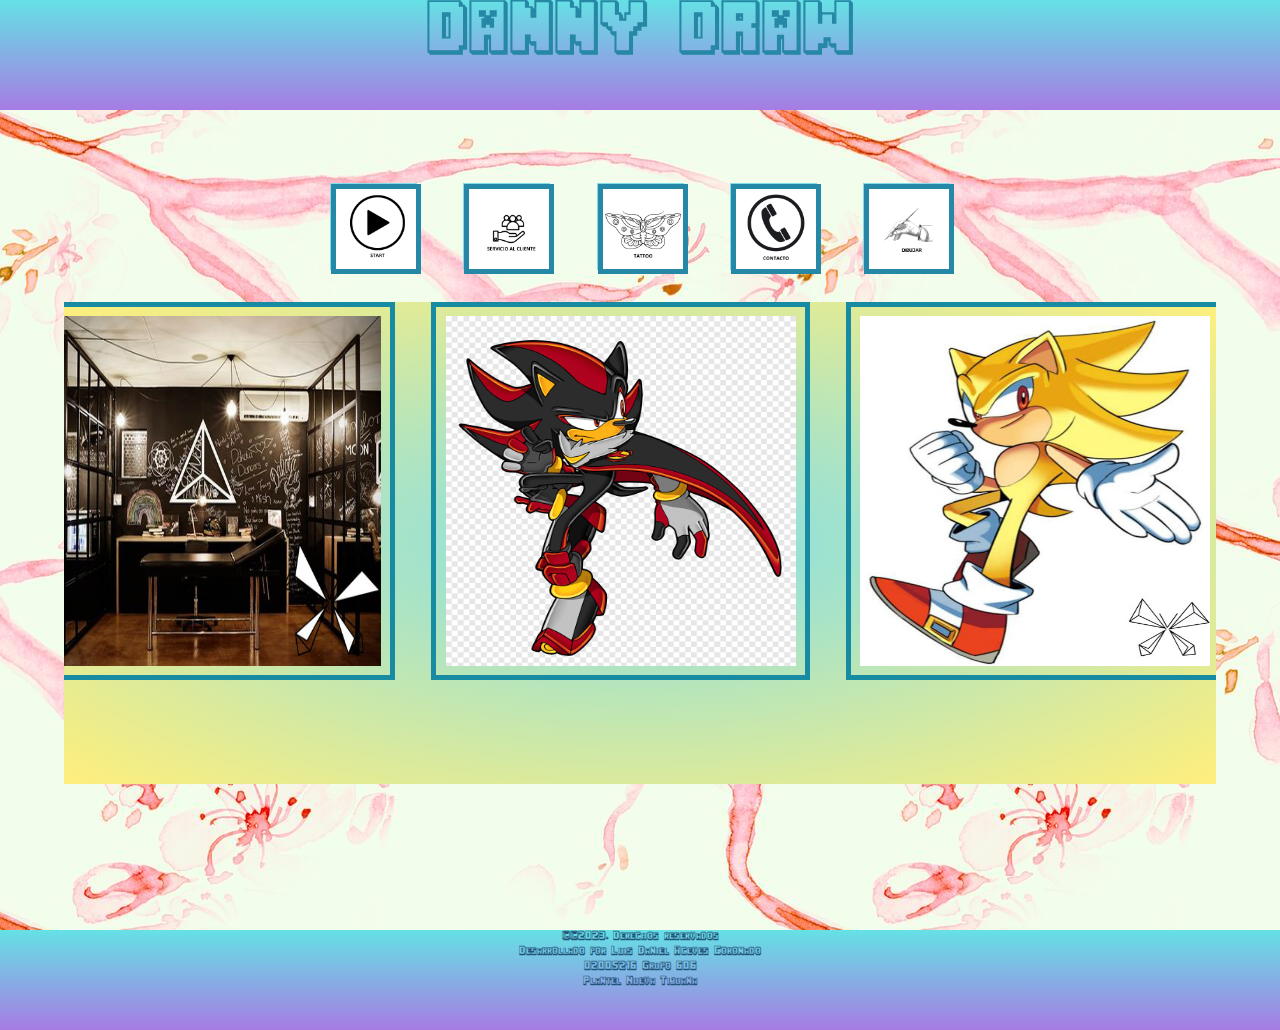
<file: index.html>
<!DOCTYPE html>
 <html>
	<head>
		<title>
			DANNY DRAW
		</title>
		<link rel="shorcut icon" href="logo.png">
		<link rel="stylesheet" href="css/estilo.css">
		<link rel="preconnect" href="https://fonts.googleapis.com">
		<link rel="preconnect" href="https://fonts.gstatic.com" crossorigin>
		<link href="https://fonts.googleapis.com/css2?family=Metal+Mania&display=swap" rel="stylesheet">
	</head>
	<body>
									<center>
		<div id="top">
		<p class="title">
		DANNY DRAW
		</p>
		</div>
		
		<br>
		
				<div class="menu">
		<img class="buttons" src="imagenes/1.png" alt="boton de inicio">
				</div>
		
				<div class="menu">
			<A href="html/nosotros.html">
		<img class="buttons" src="imagenes/2.png" alt="boton de servicio al cliente">
			</A>
				</div>
				
				<div class="menu">
			<A href="html/dibujos.html">
		<img class="buttons" src="imagenes/3.png" alt="boton de dibujos">
			</A>
				</div>
		
				<div class="menu">
			<a href="html/contactos.html">
		<img class="buttons" src="imagenes/4.png" alt="boton de contacto">
			</a>
				</div>
		
				<div class="menu">
			<a href="html/ideas.html">
		<img class="buttons" src="imagenes/DIBUJAR.png" alt="boton de pasos para dibujar">
			</a>
				</div>
			
					<div id="principal">
			<marquee behavior="alternate" loop="x" align="center">
		
		<img class="imgmarq" src="imagenes/estudioo.jpg" alt="foto del estudio">
		
		<img class="imgmarq" src="imagenes/sonicc.png" alt="foto del sonic1">
		
		<img class="imgmarq" src="imagenes/sonic 2.jpg" alt="foto del sonic">
		
		<img class="imgmarq" src="imagenes/sonic.jpg" alt="foto del sonic">
	
			</marquee>
		<br><br>
		
					</div>
		<br><br>	
				<div id="piep">
		<p class="pie">
			&copy;©2023. Derechos reservados
			<br>
			Desarrollado por Luis Daniel Aceves Coronado 
			<br>
			02005216 Grupo 606
			<br>
			Plantel Nueva Tijuana
		</p>
				</div>
		
									</center>
	</body>
   </html>
</file>
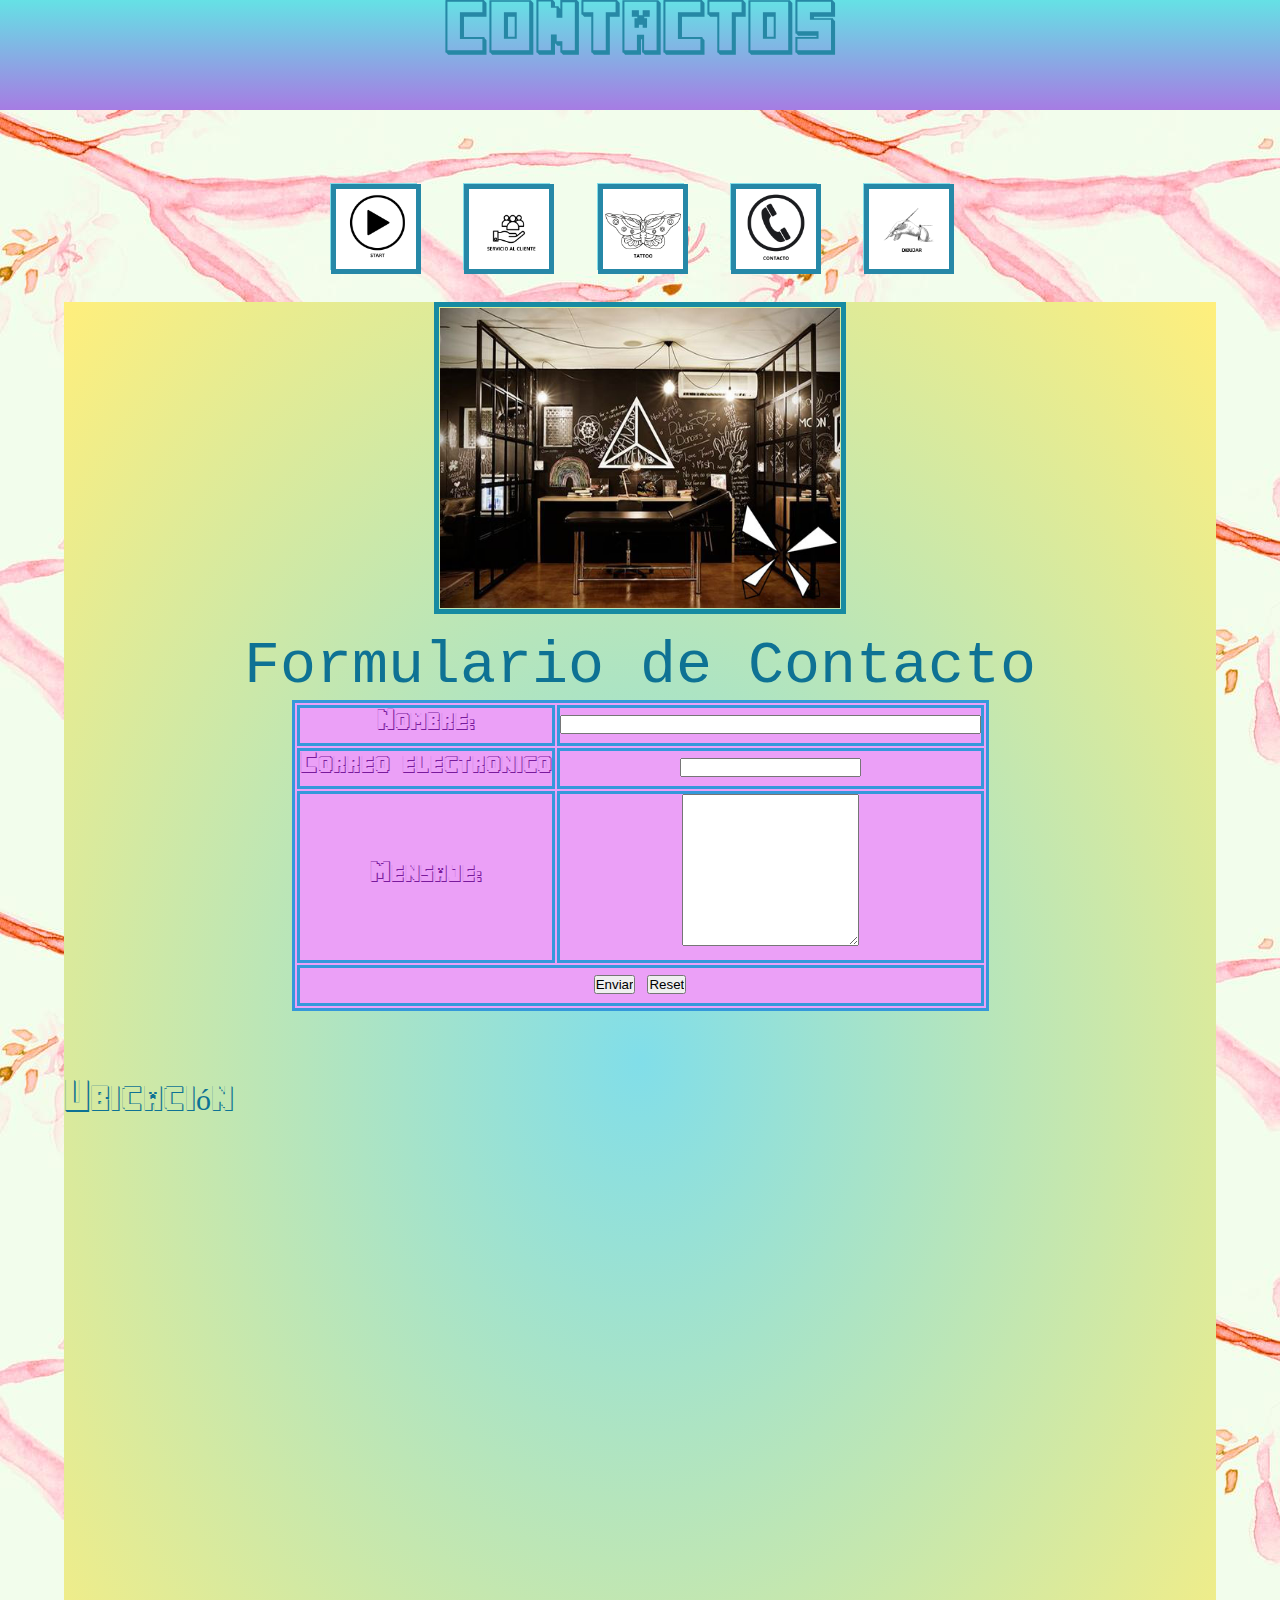
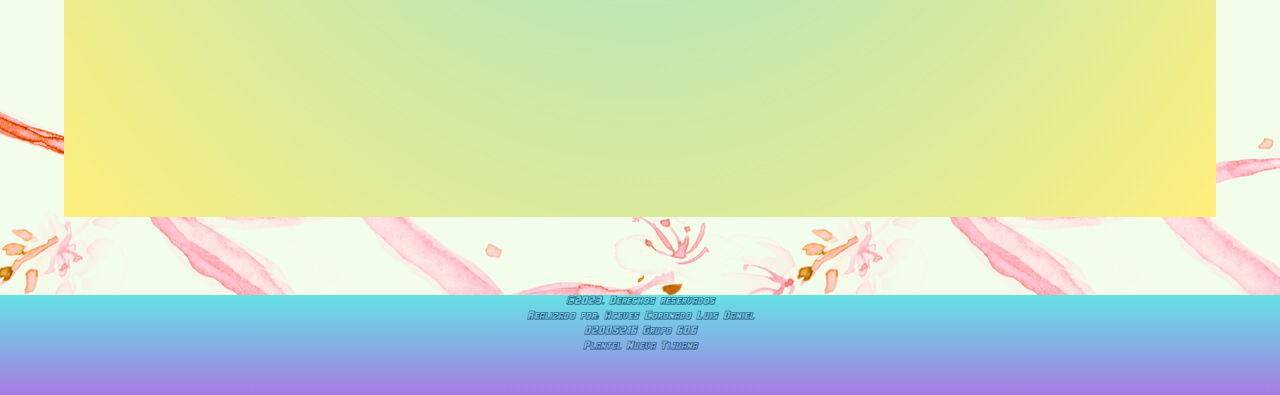
<file: html/contactos.html>
<!DOCTYPE html>
 <html>
	<head>
		<title>
			CONTACTOS-DANNY DRAW
		</title>
		<link rel="shorcut icon" href="../logo.png">
		<link rel="stylesheet" href="../css/estilo.css">
	</head>
	<body>
		<center>
			<div id="top">
			<p class="title">
			CONTACTOS
			</p>
			</div>
		<br>
				<!--hipervinculo al inicio../-->
				<div class="menu">
		<a href="../index.html">
		<img class="buttons"src="../imagenes/1.png" alt="boton de inicio">
		</a>
				</div>
		
				<div class="menu">
		<a href="../html/nosotros.html">
		<img class="buttons"src="../imagenes/2.png" alt="boton de servicio al cliente">
		</a>	
				</div>
		
				<div class="menu">
		<a href="../html/dibujos.html">
		<img class="buttons"src="../imagenes/3.png" alt="boton de dibujos">
		</a>
				</div>
		
				<div class="menu">
		<a href="../html/contactos.html">
		<img class="buttons"src="../imagenes/4.png" alt="boton de contacto">
		</a>
				</div>
		
				<div class="menu">
		<a href="../html/ideas.html">
		<img class="buttons"src="../imagenes/DIBUJAR.png" alt="boton de pasos para dibujar">
		</a>
				</div>
				
			<div id="principal">
		<img class="othersimg"src="../imagenes/estudioo.jpg" alt="foto del estudio">
		<br>
			Formulario de Contacto
			<br>
		<form action="mailto:coronadodaniel373@gmail.com">
			
			<table class="table">
				<tr>
			<td>
				<label for="Nombre">Nombre:</label>
			</td>
			
			<td>
			<input type="text" size="50"
			name="nombre" id="nombre"></input>
			</td>
				</tr>
				<tr>
			<td>
				<label for="email"> Correo electronico</label>
			</td>
			<td>
				<input type="email"	id="email" name="email"/></input>
			</td>
				</tr>
				<tr>
			<td>
				<label for="mensaje">Mensaje:</label>
			</td>
			<td>
				<textarea rows="10" cols=""40
				name="mensaje" id="mensaje"/></textarea>
			</td>
				</tr>
			<tr>
				<td colspan="2">
					<input type="submit"
					value="Enviar">
					<input type="reset">
				</td>
			</tr>
						
			</table>
			
			<br>
		<p>Ubicación</p>
		
			</form>
	<center>
		<br> 
		<iframe src="https://www.google.com/maps/embed?pb=!1m18!1m12!1m3!1d3364.61497155225!2d-116.85902728494273!3d32.50971858105352!2m3!1f0!2f0!3f0!3m2!1i1024!2i768!4f13.1!3m3!1m2!1s0x80d93f1268a828ef%3A0xa01dbc5c4e81b4fa!2sC.%20Casa%20Blanca%205041C%2C%20Villa%20del%20Real%20II%2C%2022205%20Tijuana%2C%20B.C.!5e0!3m2!1ses!2smx!4v1678213005272!5m2!1ses!2smx" width="800" height="600" style="border:0;" allowfullscreen="" loading="lazy" referrerpolicy="no-referrer-when-downgrade"></iframe>
		
		<br>
		
			</div>
		<br><i>
			<div id="piep">
		<p class="pie">
		©2023. Derechos reservados
			<br>
			Realizado por: Aceves Coronado Luis Daniel
			<br>
			02005216 Grupo 606
			<br>
			Plantel Nueva Tijuana
			</p>
			</div>
		</center>
	</body>
   </html>
</file>
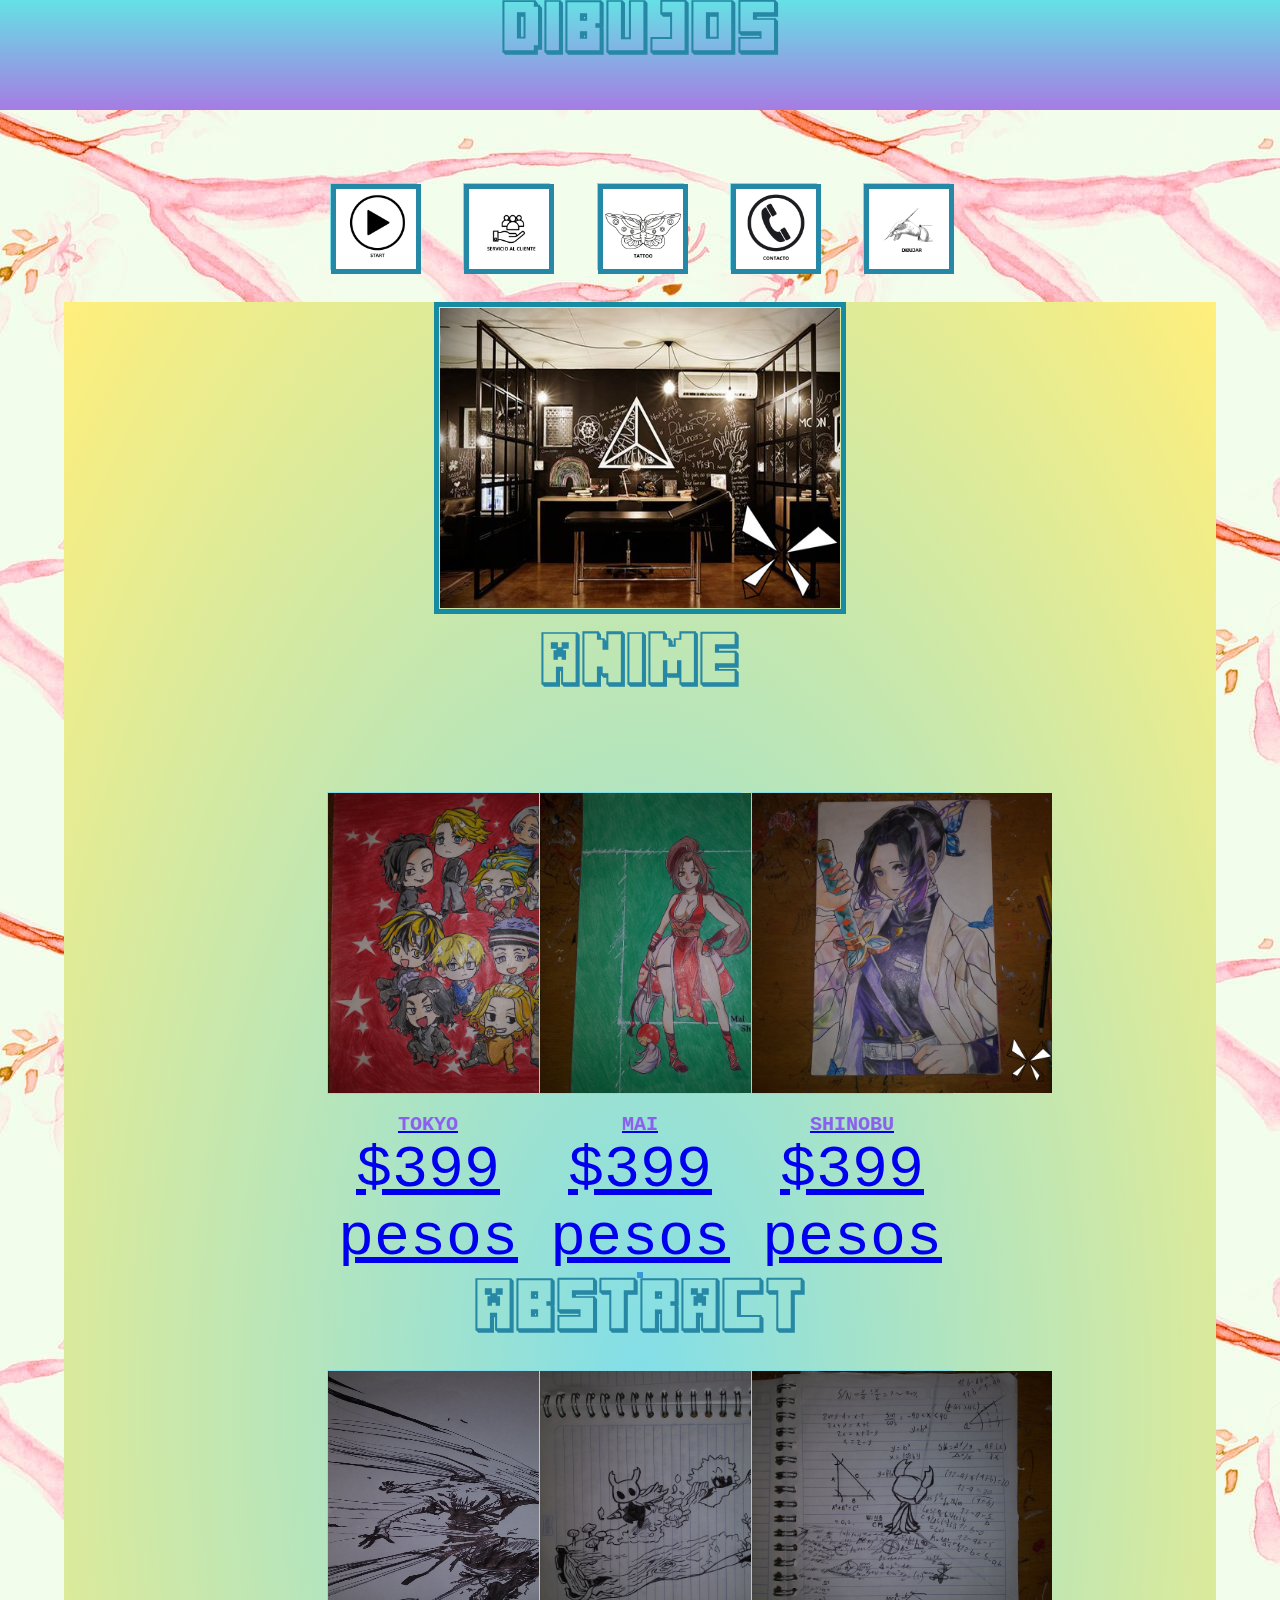
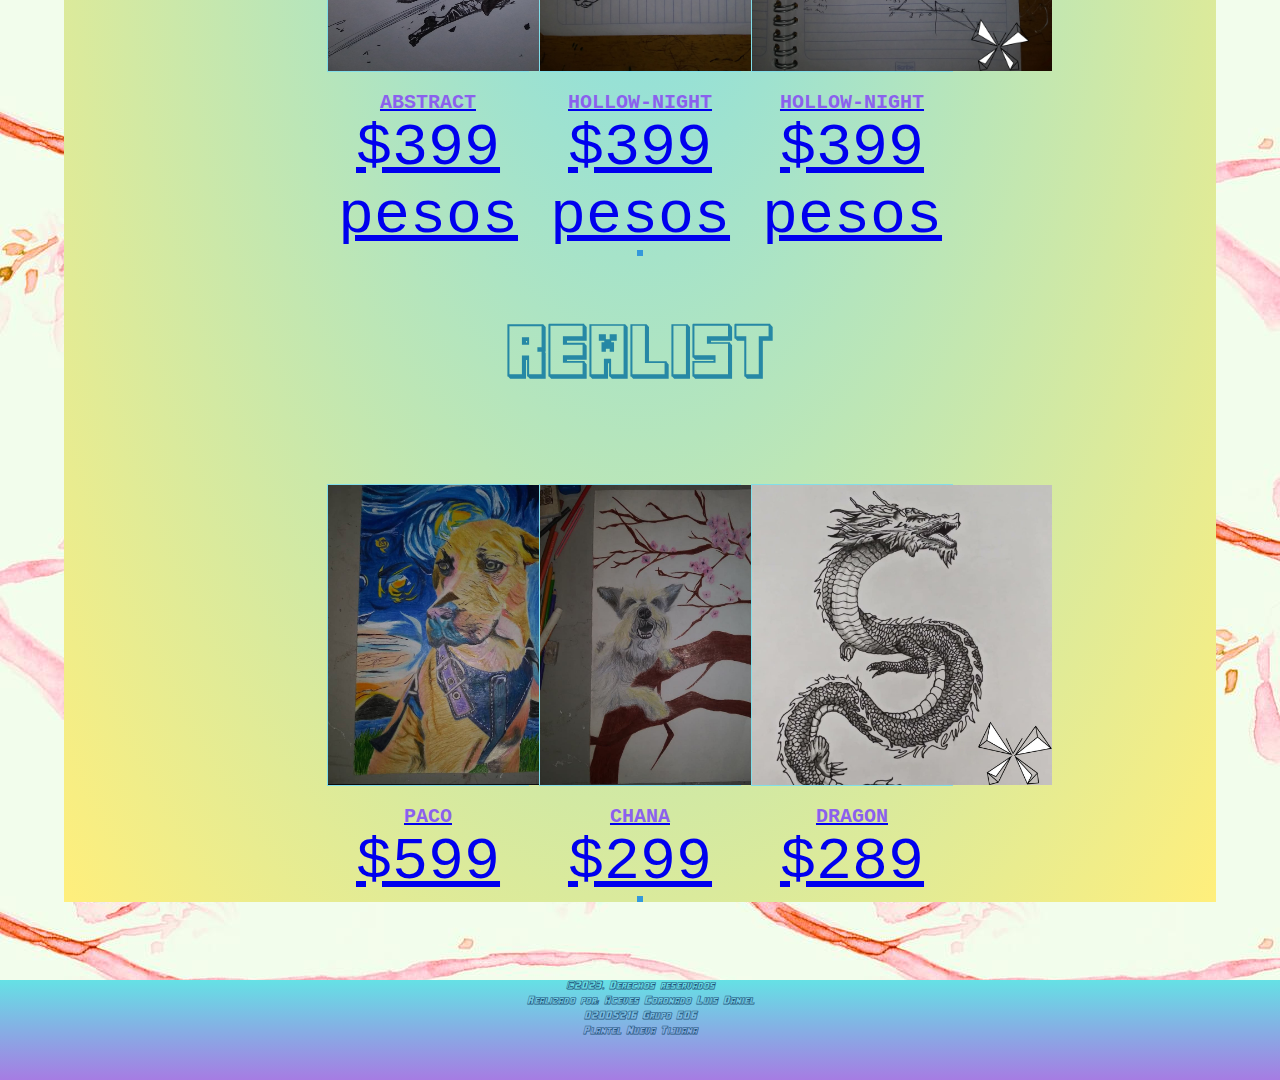
<file: html/dibujos.html>
<!DOCTYPE html>
 <html>
	<head>
		<title>
			Dibujos-DANNY DRAW
		</title>
		<link rel="shorcut icon" href="../logo.png">
		<link rel="stylesheet" href="../css/estilo.css">
	</head>
	<body>
		<center>
			<div id="top">
			<p class="title">
			DIBUJOS
			</p>
			</div>
		<br>
		
				<!--hipervinculo al inicio../-->
					<div class="menu">		
		<a href="../index.html">
		<img class="buttons"src="../imagenes/1.png" alt="boton de inicio">
		</a>
					</div>
		
					<div class="menu">
		<a href="../html/nosotros.html">
		<img class="buttons"src="../imagenes/2.png" alt="boton de servicio al cliente">
		</a>
					</div>
		
					<div class="menu">
		<img class="buttons"src="../imagenes/3.png" alt="boton de dibujos">
		</div>
		
					<div class="menu">
		<a href="../html/contactos.html">
		<img class="buttons"src="../imagenes/4.png" alt="boton de contacto">
		</a>
					</div>
		
					<div class="menu">
		<a href="../html/ideas.html">
		<img class="buttons"src="../imagenes/DIBUJAR.png" alt="boton de dibujos">
		</a>
					</div>
		
			<div id="principal">
			
		<img class="othersimg"src="../imagenes/estudioo.jpg" alt="foto del estudio">
		<br>
		<p class="title">
		<b>ANIME</b> 
		</p>
		<br>

		<table class="table">
		<!--tabla para los renglones-->
			<tr >
			
			<!--tabla celdas de anime-->
				<div class="caja">
					<a href="../html/producto1.html">
			<img class="imgtable"src="../imagenes/tokyo.jpg">
					</a>
			
					<A href="dibujos.html-producto1.html">
			<div class="caja-texto">
			TOKYO
			</div>
			<div class="texto-adicional">
			$399 pesos
					</A>
			</div>
				</div>
			
					<div class="caja">
					<a href="../html/producto2.html">
			<img class="imgtable"src="../imagenes/mai.jpg">
					</a>
					<a href="dibujos.html-producto1.html">
				<div class="caja-texto">
			MAI
				</div>
			<div class="texto-adicional">
			$399 pesos
					</a>
			</div>
					</div>
			
					<div class="caja">
					<a href="../html/producto3.html">
			<img class="imgtable"src="../imagenes/demon.jpg">
					</a>
					<a href="dibujos.html-producto3.html">
				<div class="caja-texto">
				SHINOBU
				</div>
			<div class="texto-adicional">
			$399 pesos
					</a>
			</div>
					</div>

			</tr>
		</table>
		
		<p class="title">
		<b>ABSTRACT</b> 
		</p>
		<table class="table">
					<div class="caja">
					<a href="../html/producto4.html">
			<img class="imgtable"src="../imagenes/abstract.jpg">
					</a>
					<a href="dibujos.html-producto4.html">
				<div class="caja-texto">
				ABSTRACT
				</div>
			<div class="texto-adicional">
			$399 pesos
					</a>
			</div>
					</div>
		
		
					<div class="caja">
					<a href="../html/producto5.html">
			<img class="imgtable"src="../imagenes/abstract2.jpg">
					</a>
					<a href="dibujos.html-producto5.html">
				<div class="caja-texto">
				HOLLOW-NIGHT
				</div>
			<div class="texto-adicional"> 
			$399 pesos
					</a>
			</div>
					</div>
			
					<div class="caja">
						<a href="../html/producto6.html">
						<img class="imgtable"src="../imagenes/abstract3.jpg">
						</a>
					<a href="dibujos.html-producto6.html">
					<div class="caja-texto">
					HOLLOW-NIGHT
					</div>
			<div class="texto-adicional">
			$399 pesos
						</a>
			</div>
					</div>
			
		</table>
			
		<br> 
	<p class="title">
		<b>REALIST</b> 
		</p>
		<br>
		
		<!--tr para tabla de dibujos-->
			
			
			<table class="table">
		
						<div class="caja">
					<a href="../html/producto7.html">
					<img class="imgtable"src="../imagenes/perro.jpg">
					</a>
					<a href="dibujos.html-producto7.html">
				<div class="caja-texto">
				PACO
				</div>
			<div class="texto-adicional">
			$599
					</a>
			</div>
						</div>
			
						<div class="caja">
					<a href="../html/producto8.html">
				<img class="imgtable"src="../imagenes/perra.jpg">
					</a>
					<a href="dibujos.html-producto8.html">
				<div class="caja-texto">
				CHANA
				</div>
			<div class="texto-adicional">
			$299
					</a>
			</div>
						</div>
		
						<div class="caja">
					<a href="../html/producto9.html">
				<img class="imgtable"src="../imagenes/dragon.jpg">
					</a>
					<a href="../html/producto9.html">
				<div class="caja-texto">
				DRAGON
				</div>
			<div class="texto-adicional">
			$289
					</a>
			</div>
						</div>
	
			</table>
			
			</div>
		<br><i>
		<div id="piep">
		<p class="pie">
		©2023. Derechos reservados
			<br>
			Realizado por: Aceves Coronado Luis Daniel
			<br>
			02005216 Grupo 606
			<br>
			Plantel Nueva Tijuana
			</p>
		</div>		
			
		</center>
	</body>
   </html>
</file>
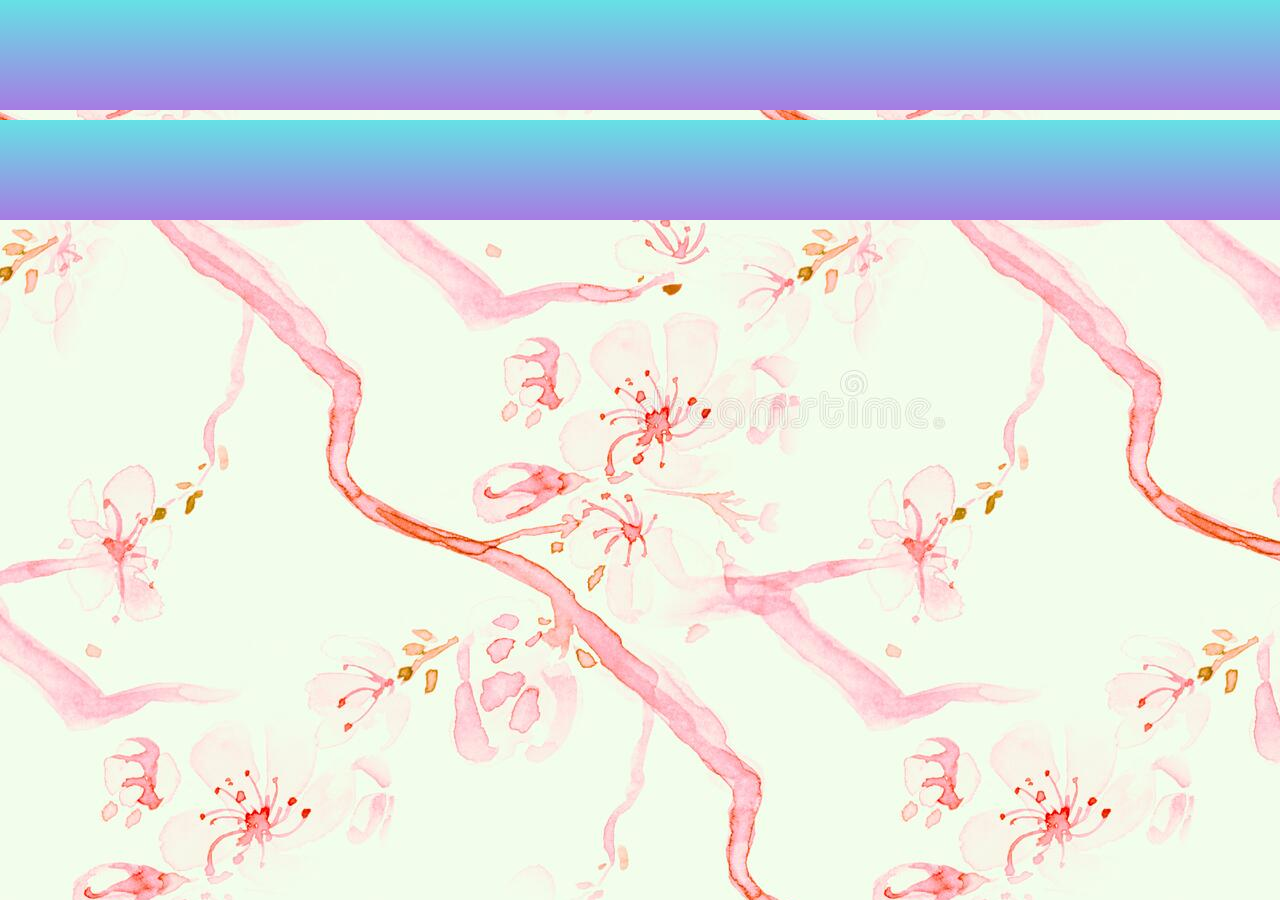
<file: html/ejemplo.html>
<!doctype html>
<html>
	<head>
	<title>
		Ejemplo
	</title>
	<link rel="stylesheet" href="../css/estilo.css">
	</head>
	<body>
		<div id="top">
	
		</div>
		<div id="principal">
		
		</div>
		
		<div id="piep">
		
		</div>
		</body>
		</html>
</file>
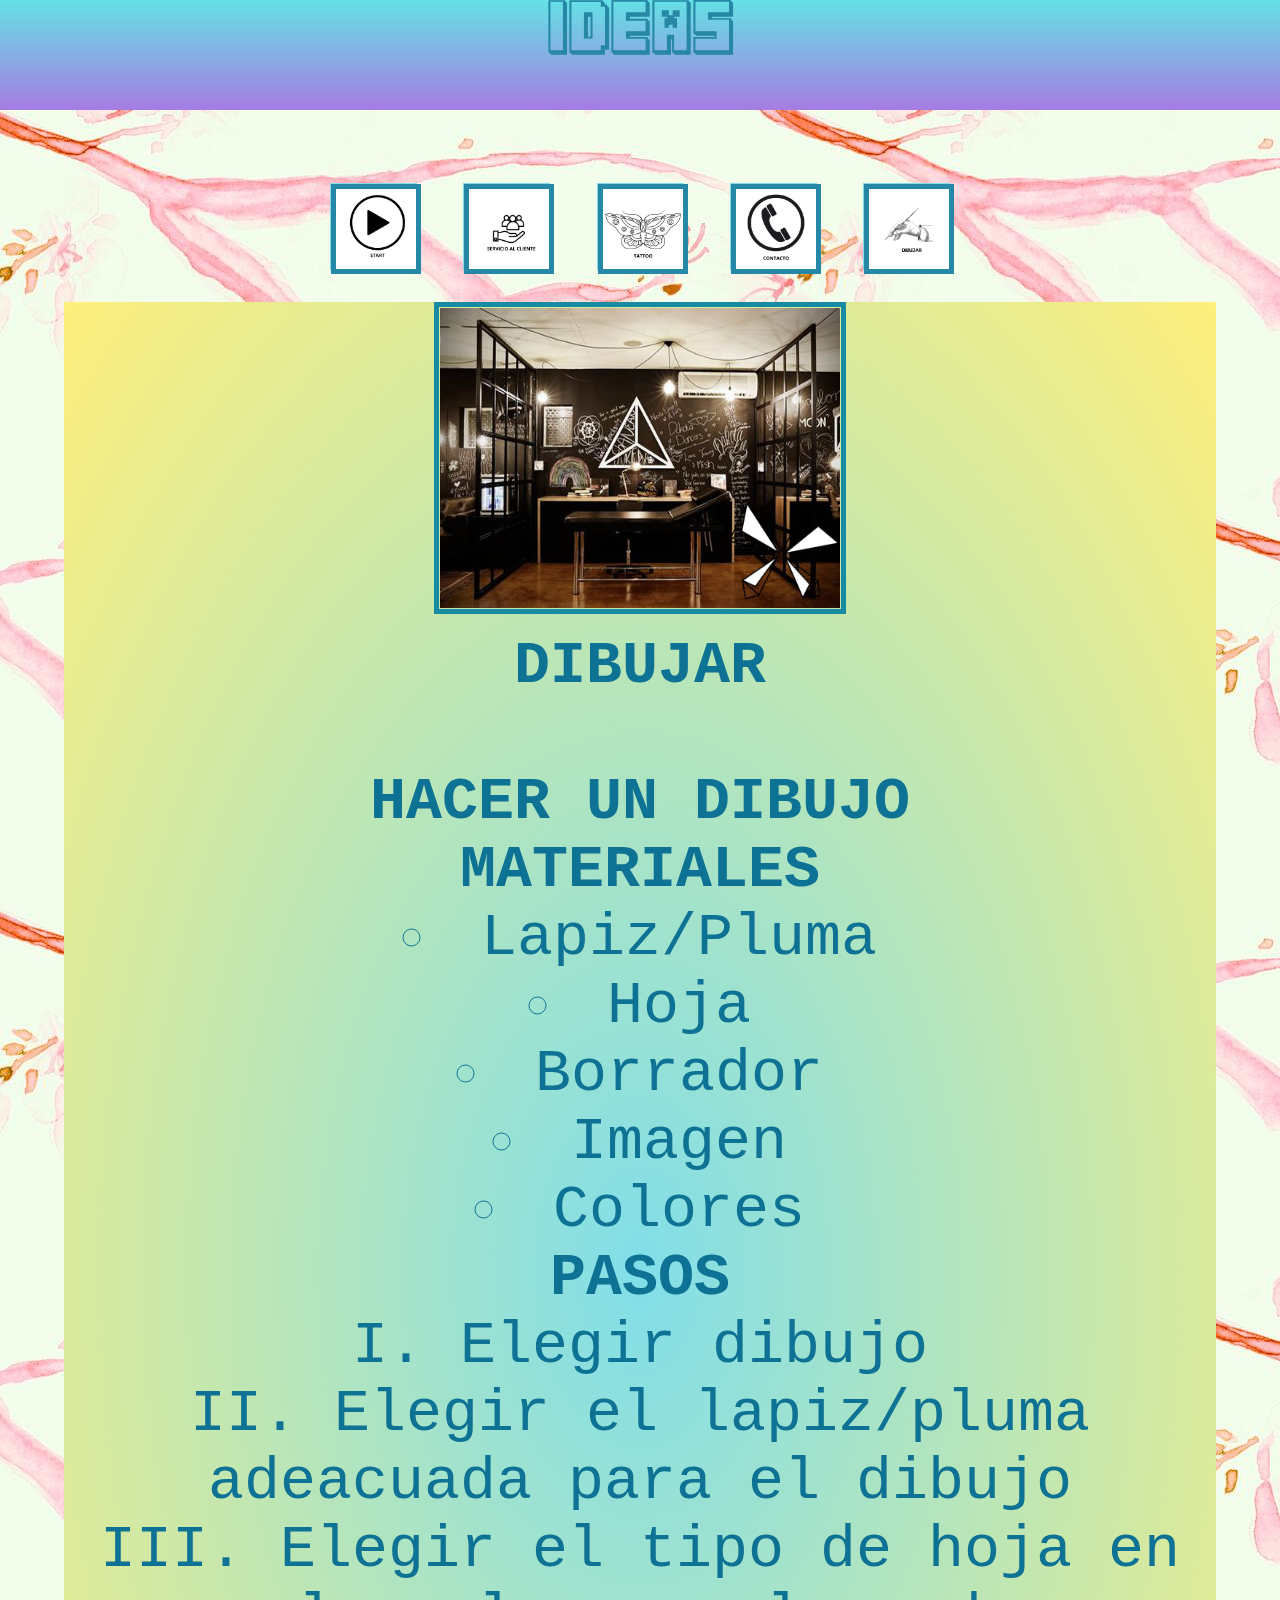
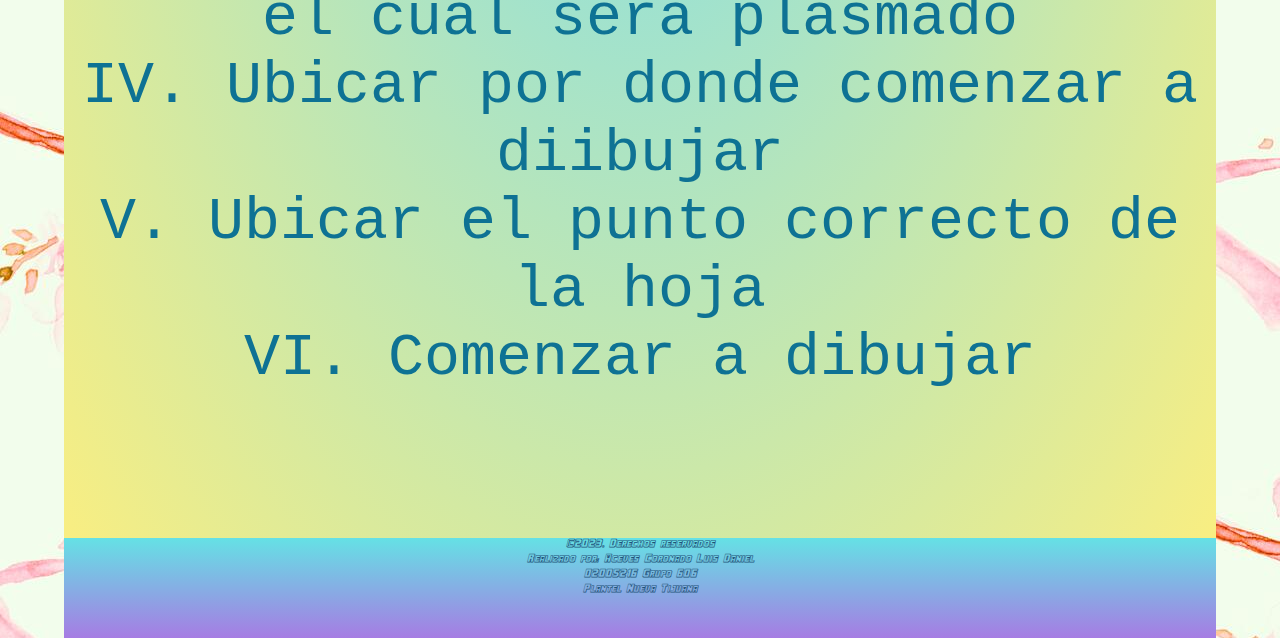
<file: html/ideas.html>
<!DOCTYPE html>
 <html>
	<head>
		<title>
			IDEAS-DANNY DRAW
		</title>
		<link rel="shorcut icon" href="../logo.png">
		<link rel="stylesheet" href="../css/estilo.css">
	</head>
	<body>
		<center>
			<div id="top">
			<p class="title">
			IDEAS
			</p>
			</div>
		<br>
				<!--hipervinculo al inicio../-->
				<div class="menu">
		<a href="../index.html">
		<img class="buttons"src="../imagenes/1.png" alt="boton de inicio">
		</a>
				</div>
				
				<div class="menu">
		<a href="../html/nosotros.html">
		<img class="buttons"src="../imagenes/2.png" alt="boton de servicio al cliente">
		</a>
				</div>
				
				<div class="menu">
		<a href="../html/dibujos.html">
		<img class="buttons"src="../imagenes/3.png" alt="boton de dibujos">
		</a>
				</div>
		
				<div class="menu">
		<a href="../html/contactos.html">
		<img class="buttons"src="../imagenes/4.png" alt="boton de contacto">
		</a>
				</div>
		
				<div class="menu">
		<a href="../html/ideas.html">
		<img class="buttons"src="../imagenes/DIBUJAR.png" alt="boton de pasos para dibujar">
		</a>
				</div>
		
			<div id="principal">
		<img class="othersimg"src="../imagenes/estudioo.jpg" alt="foto del estudio">
		<br>
	
			<b>DIBUJAR</b>
		
	<center>
		<br>
			<b> HACER UN DIBUJO</b>
		<br>
			<b>MATERIALES</b>
		<br>
			<ul>
				<li>Lapiz/Pluma</li>
				<li>Hoja</li>
				<li>Borrador</li>
				<li>Imagen</li>
				<li>Colores</li>
			</ul>
				

			<b>PASOS</b>
		<br>
			<ol>
				<li>Elegir dibujo</li>
				<li>Elegir el lapiz/pluma adeacuada para el dibujo</li>
				<li>Elegir el tipo de hoja en el cual sera plasmado</li>
				<li>Ubicar por donde comenzar a diibujar</li>
				<li>Ubicar el punto correcto de la hoja</li>
				<li>Comenzar a dibujar</li>
			</ol>
		<br> 
		
		<br><i>
		<div id="piep">
		<p class="pie">
		©2023. Derechos reservados
			<br>
			Realizado por: Aceves Coronado Luis Daniel
			<br>
			02005216 Grupo 606
			<br>
			Plantel Nueva Tijuana
			</p>
		</div>
		</div>
		</center>
	</body>
   </html>
</file>
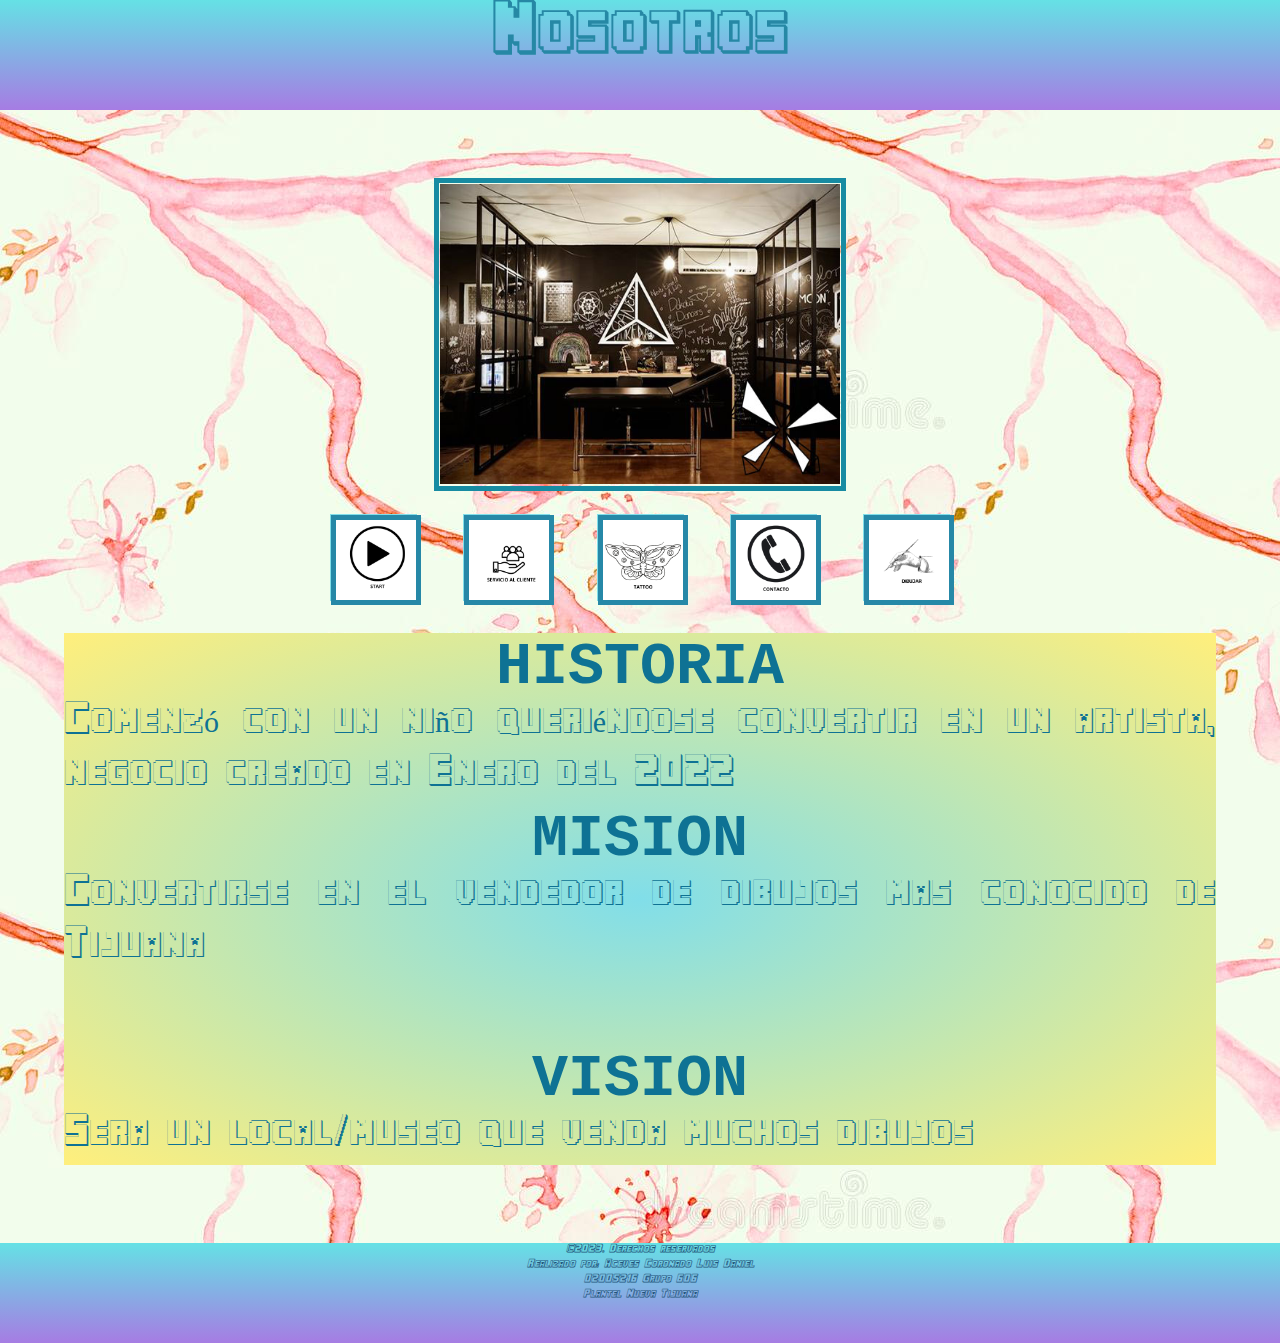
<file: html/nosotros.html>
<!DOCTYPE html>
 <html>
	<head>
		<title>
			Nosotros-DANNY DRAW
		</title>
		<link rel="shorcut icon" href="../logo.png">
		<link rel="stylesheet" href="../css/estilo.css">
	</head>
	<body>
		<center>
			<div id="top">
			<p class="title">
			Nosotros
			</p>
			</div>
		<br>
		
		<img class="othersimg"src="../imagenes/estudioo.jpg" alt="foto del estudio">
		<br>
		<div class="menu">
		<a href="../index.html">
		<img class="buttons"src="../imagenes/1.png" alt="boton de inicio">
		</a>
		</div>
		
		<div class="menu">
		<a href="../html/nosotros.html">
		<img class="buttons"src="../imagenes/2.png" alt="boton de servicio a cliente">
		</a>
		</div>
		
		<div class="menu">
		<a href="../html/dibujos.html">
		<img class="buttons"src="../imagenes/3.png" alt="boton de dibujos">
		</a>
		</div>
		
		<div class="menu">
		<a href="../html/contactos.html">
		<img class="buttons"src="../imagenes/4.png" alt="boton de contacto">
		</a>
		</div>
		
		<div class="menu">
		<a href="../html/ideas.html">
		<img class="buttons"src="../imagenes/DIBUJAR.png" alt="boton de pasos para dibujar">
		</a>
		</div>
		
	<center>
			<div id="principal">
		<b>HISTORIA</b> 
		<p>
			Comenzó con un niño queriéndose convertir en un artista, negocio creado en Enero del 2022
		</p>
		
		<b>MISION</b>
		<br>
		<p>
			Convertirse en el vendedor de dibujos mas conocido de Tijuana
			</p>
		<br> 
		<b>VISION</b> 
		<p>
			Sera un local/museo que venda muchos dibujos
		</p>

		</div>
		<br><i>
		<div id="piep">
		<p class="pie">
		©2023. Derechos reservados
			<br>
			Realizado por: Aceves Coronado Luis Daniel
			<br>
			02005216 Grupo 606
			<br>
			Plantel Nueva Tijuana
			</p>
		</div>
		</center>
	</body>
   </html>
</file>
<file: css/estilo.css>
/*Body*/
body{
		/*para colocar una imagen de fondo*/
	background-image:url("../imagenes/sakura2.jpg");
		/*para que no se repita la imagen de fondo*/
	/*background-repeat: no-repeat*/
		/*para ajustar el tamaño de la imagen*/
	/*background-size: 100% 100%*/
		/*color de fondo de la pagina*/
	/*background-color:#F19EEC;*/
	/*Font-family es para el tipo de letra: si el lo, no lo 
	encuentra en el navegador, coloca el segundo, si no el
	tercero*/
	font-family: "Codigra", "Courier New", monospace;
	/*font-size es para el tamaño se expresa en pixeles*/
	font-size: 60px;
	/*color es para el color de las letras: puedes colocar
	valor hexadecimal, el nombre del color o valores rbg*/
	color: #0E7294;
}
hr{
	/*border es para la linea
	tamaño en pixeles Tipo de linea y color*/
	border: 5px solid #21A8D7;
	/*boder-radius es pata el terminado de las orillas
	el radio que tendra se expresa en pixeles*/
	border-radius: 5px;
	
}

p{
	/*text-align se utiliza para alinear el texto
	por default estan alineados a la izquierda*/
	text-align:justify;
	font-size:30px;
	color: 0F0604;
	/*background para cambiar el color de fondo del texto*/
	/*background-color:#D8BCED*/
	font-family: MINECRAFT PE;
}

table,tr,td{
	/*linea grosor y tipo de linea*/
	border:3px solid;
	/*color de la linea*/
	border-color:#3498DB;
	/*Alineacion del texto*/
	text-align: center;
	/*color del fondo*/
	background-color:#EBA0F7;
}
th{
	background-color:#74C9D8;
}

ul{
	/*indica el tipo de viñeta, en este caso
	un circulo, puede ser tambien un cuadrado*/
	list-style-type:circle;
	/*se indica la posicion de la viñeta*/
	list-style-position: inside;
}

ol{
	/*Algunos de los valores de list-style-type son:
	lower-alpha;-roman; upper-alpha; upper-roman;
	a,b,c,d,e,f i,ii,iii,iv A,B,C,D,E,F I,II,III,IV*/
	list-style-type:upper-roman;
	list-style-position: inside;
}
.pie{
	text-align:center;
	font-size:8px;
	color:#1F537A;
	font-family:  MINECRAFT PE, Biondi;
	font-weight:bold;
}

.table{
	text-align:center;
	font-size:20px;
	color:#791A9C;
	font-family: MINECRAFT PE, Codigra, "Lucida Console";
}
.title{
	text-align:center;
	font-size:50px;
	color:#2688A5;
	font-family: MINECRAFT PE;
	font-weight:bold;
}

.imgmarq{
	width:350px;
	height:350px;
	border:5px solid #178BA2;
	padding:0.8%
}
.buttons{
	width:80px;
	height:80px;
	border:5px solid #2688A7;
}

.imgtable{
	width:300px;
	height:300px;
}

.othersimg{
	width:400px;
	height:300px;
	border:5px solid #178BA2;
	padding:0.1%;
}

@font-face{
	font-family:  MINECRAFT PE;
	src: url("../fuentes/MINECRAFT PE.ttf");
	
}
@font face{
	font-family: MINECRAFT PE;
	src: url("../fuentes/MINECRAFT PE");
	
	/*"fontgoogle" sirve para poner tipo de letras sin tener que descargarlas*/
}
.fontgoogle{
font-family: 'Metal Mania', cursive;
font-size:50px;
text-align:center;
}
/*Uso de Div´s*/
/*Div o caja para el encabezado*/
*{
	margin:0px;
	padding:0px;
}
div#top{
	width:100%;
	height:110px;
	background-image:linear-gradient(#65E1E5,#A67CE3);
}

div#principal{
	margin:auto;
	margin-top:10px;
	width:90%;
	/*height:600px;*/
	background-image:radial-gradient(#81DEE9,#FFEF7C);
}

div#piep{
	margin-top:10px;
	width:100%;
	height:100px;
	background-image:linear-gradient(#65E1E5,#A67CE3);
}
.caja{
	height:300px;
	width:200px;
	background:#81DEE9;
	border:1px solid #81DEE9;
	margin:5px;
	color:black;
	text-align:center;
	display:inline-block;
}
.caja:hover{
	box-shadow:0 0 10px #BE81E9;
	transform:scale(1.3);
}
.caja-texto{
	padding-top:2px;
	font-size:20px;
	color:#8B60EE;
	font-weight:bold;
}
.text-adicional{
	padding-top:5px;
	font-size:15px;
}
.carrousel{
	width:1000px;
	margin:auto;
	box-sizing:border-box;
}
.conteCarrousel{
	width:100%;
	height:400px;
	overflow:hidden;
	box-sizing:border-box;
}
.itemCarrousel{
	position:relative;
	width:100%;
	height:100%;
	box-sizing:border-box;
}
.itemCarrouselTarjeta{
	width:30px;
	height:30px;
	box-sizing:border-box;
}
.itemCarrouselArrows{
	Position:absolute;
	top:0;
	bottom:0;
	left:0;
	right:0;
	height:100%;
	width:100;
	display:flex;
	align-items:center;
	justify-content:space-between;
	padding:20px;
	box-sizing:border-box;
}
.itemCarrouselArrows>i:hover{
	cursor:pointer;
}
.conterCarrouselControler{
	width:100%;
	display:flex;
	justify-content:space-between;
	align-items:center;
}
.conterCarrouselControler>a{
	text-decoration:none;
	font-size:32px;
	color:grey;
}
.itemCarrouselArrow>a>i{
	color:white;
	
}
.classPrincipal{
	margin:auto;
	margin-top:10px;
	width:90%;
	height:600px;
	background-image:radial-gradient(#81DEE9,#FFEF7C);
}

.menu{
	height:85px;
	width:85px;
	background:#81DEE9;
	border:1px solid #81DEE9;
	margin:5px;
	color:black;
	text-align:center;
	display:inline-block;
}
.menu:hover{
	box-shadow:0 0 10px #BE81E9;
	transform:scale(1.3);
}
</file>
